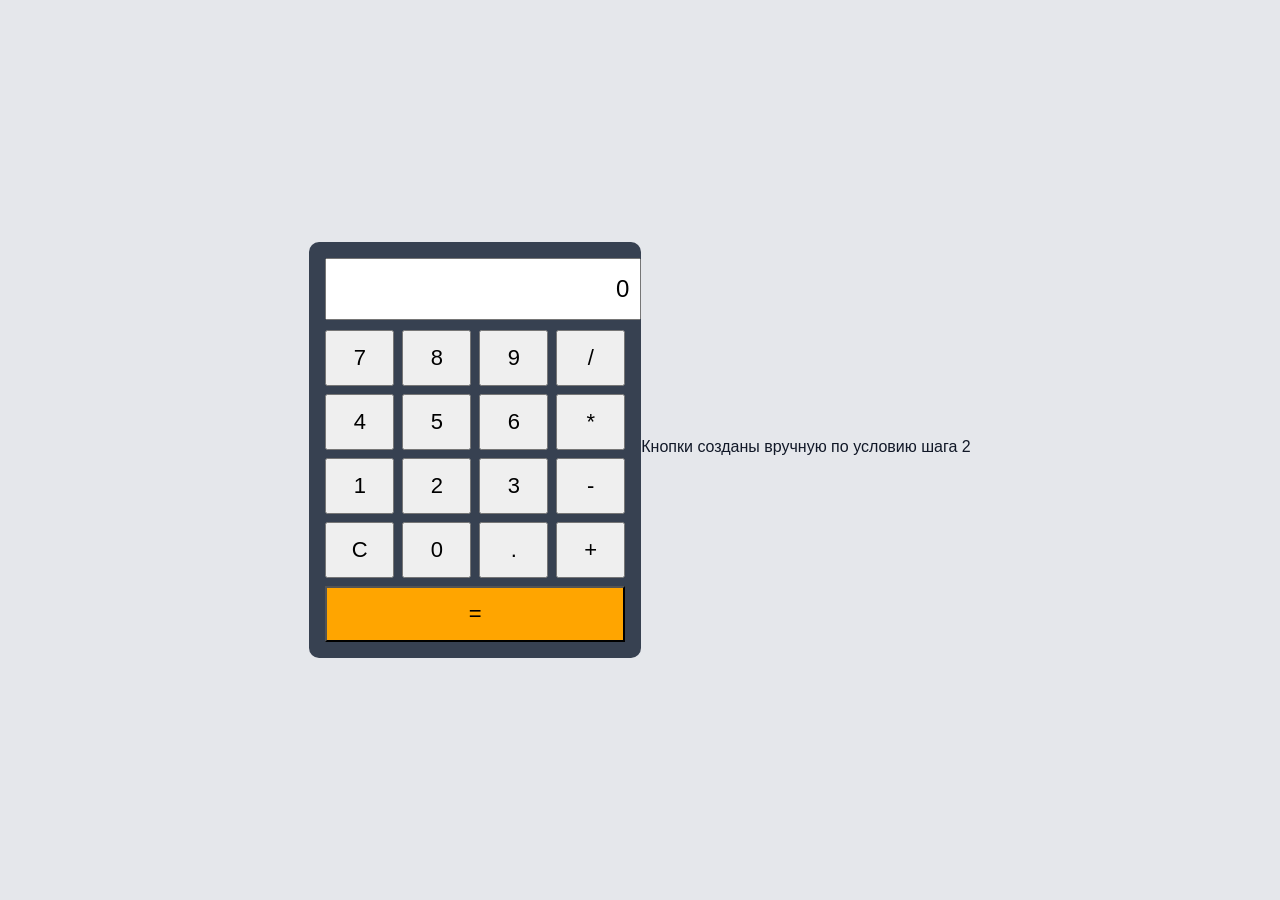
<file: calculator/index.html>
<!DOCTYPE html>
<html lang="ru">
<head>
  <meta charset="UTF-8">
  <meta name="viewport" content="width=device-width, initial-scale=1.0">
  <title>Calculator</title>
  <link rel="stylesheet" href="style.css">
</head>
<body>
  <div class="calculator">
    <input id="display" type="text" readonly>
    <div class="buttons">
      <button>7</button>
      <button>8</button>
      <button>9</button>
      <button>/</button>

      <button>4</button>
      <button>5</button>
      <button>6</button>
      <button>*</button>

      <button>1</button>
      <button>2</button>
      <button>3</button>
      <button>-</button>

      <button>C</button>
      <button>0</button>
      <button>.</button>
      <button>+</button>

      <button class="equal">=</button>
    </div>
  </div>
  <p class="hint">Кнопки созданы вручную по условию шага 2</p>
  <script type="module" src="main.js"></script>
</body>
</html>
</file>
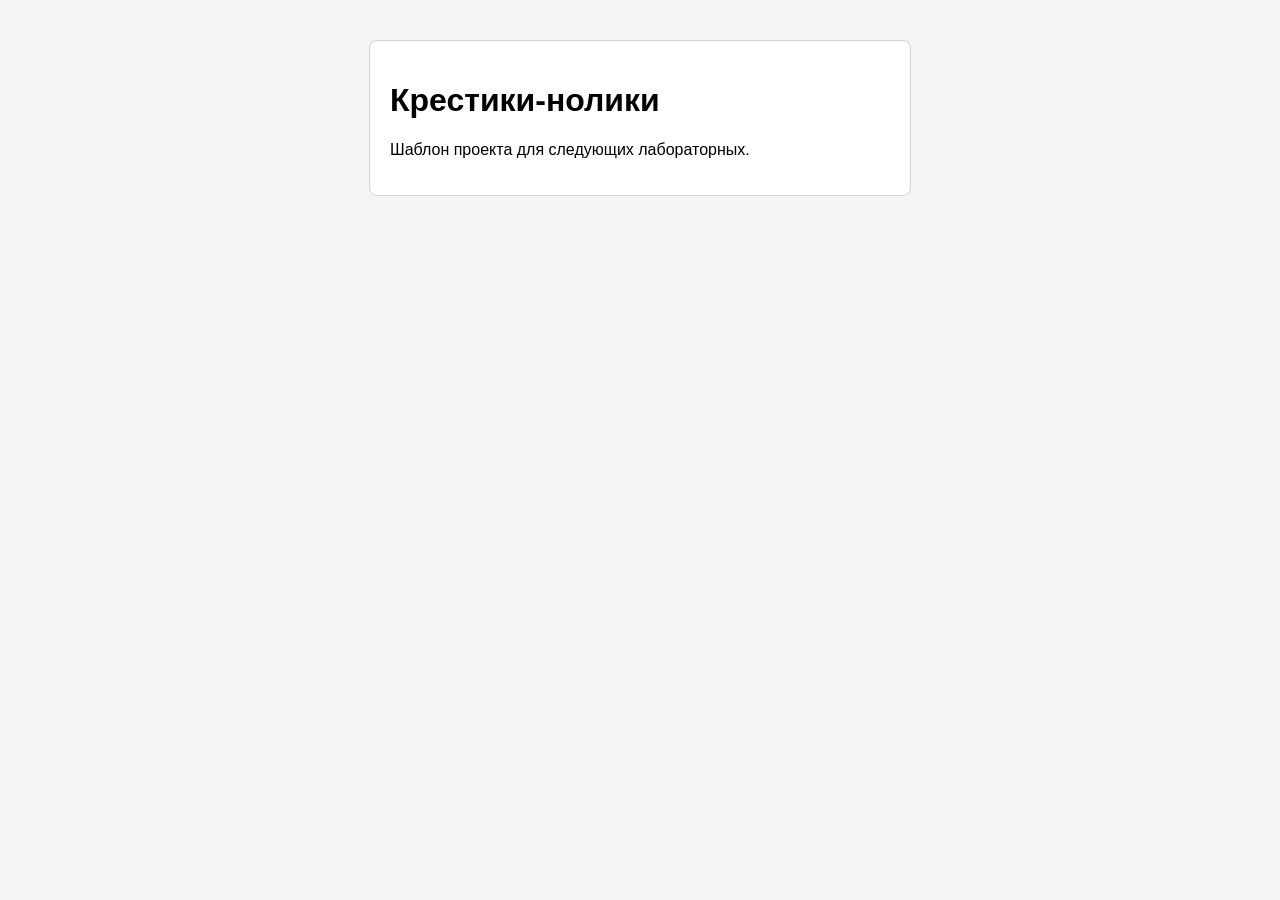
<file: tic-tac-toe/index.html>
<!DOCTYPE html>
<html lang="ru">
<head>
  <meta charset="UTF-8">
  <meta name="viewport" content="width=device-width, initial-scale=1.0">
  <title>Tic Tac Toe</title>
  <link rel="stylesheet" href="style.css">
</head>
<body>
  <main class="ttt">
    <h1>Крестики-нолики</h1>
    <p>Шаблон проекта для следующих лабораторных.</p>
  </main>
  <script src="main.js"></script>
</body>
</html>
</file>
<file: calculator/style.css>
body {
  font-family: Arial, sans-serif;
  background: #e5e7eb;
  display: flex;
  justify-content: center;
  align-items: center;
  height: 100vh;
  margin: 0;
}

.calculator {
  background: #374151;
  padding: 16px;
  border-radius: 10px;
  width: 300px;
}

#display {
  width: 100%;
  height: 56px;
  font-size: 24px;
  margin-bottom: 10px;
  text-align: right;
  padding-right: 10px;
}

.buttons {
  display: grid;
  grid-template-columns: repeat(4, 1fr);
  gap: 8px;
}

button {
  height: 56px;
  font-size: 22px;
  cursor: pointer;
}

.equal {
  grid-column: span 4;
  background: orange;
}

.hint {
  text-align: center;
  color: #111827;
  margin-top: 10px;
}
</file>
<file: tic-tac-toe/style.css>
body {
  margin: 0;
  font-family: Arial, sans-serif;
  background: #f3f4f6;
}

.ttt {
  max-width: 500px;
  margin: 40px auto;
  padding: 20px;
  background: #ffffff;
  border: 1px solid #d1d5db;
  border-radius: 8px;
}
</file>
